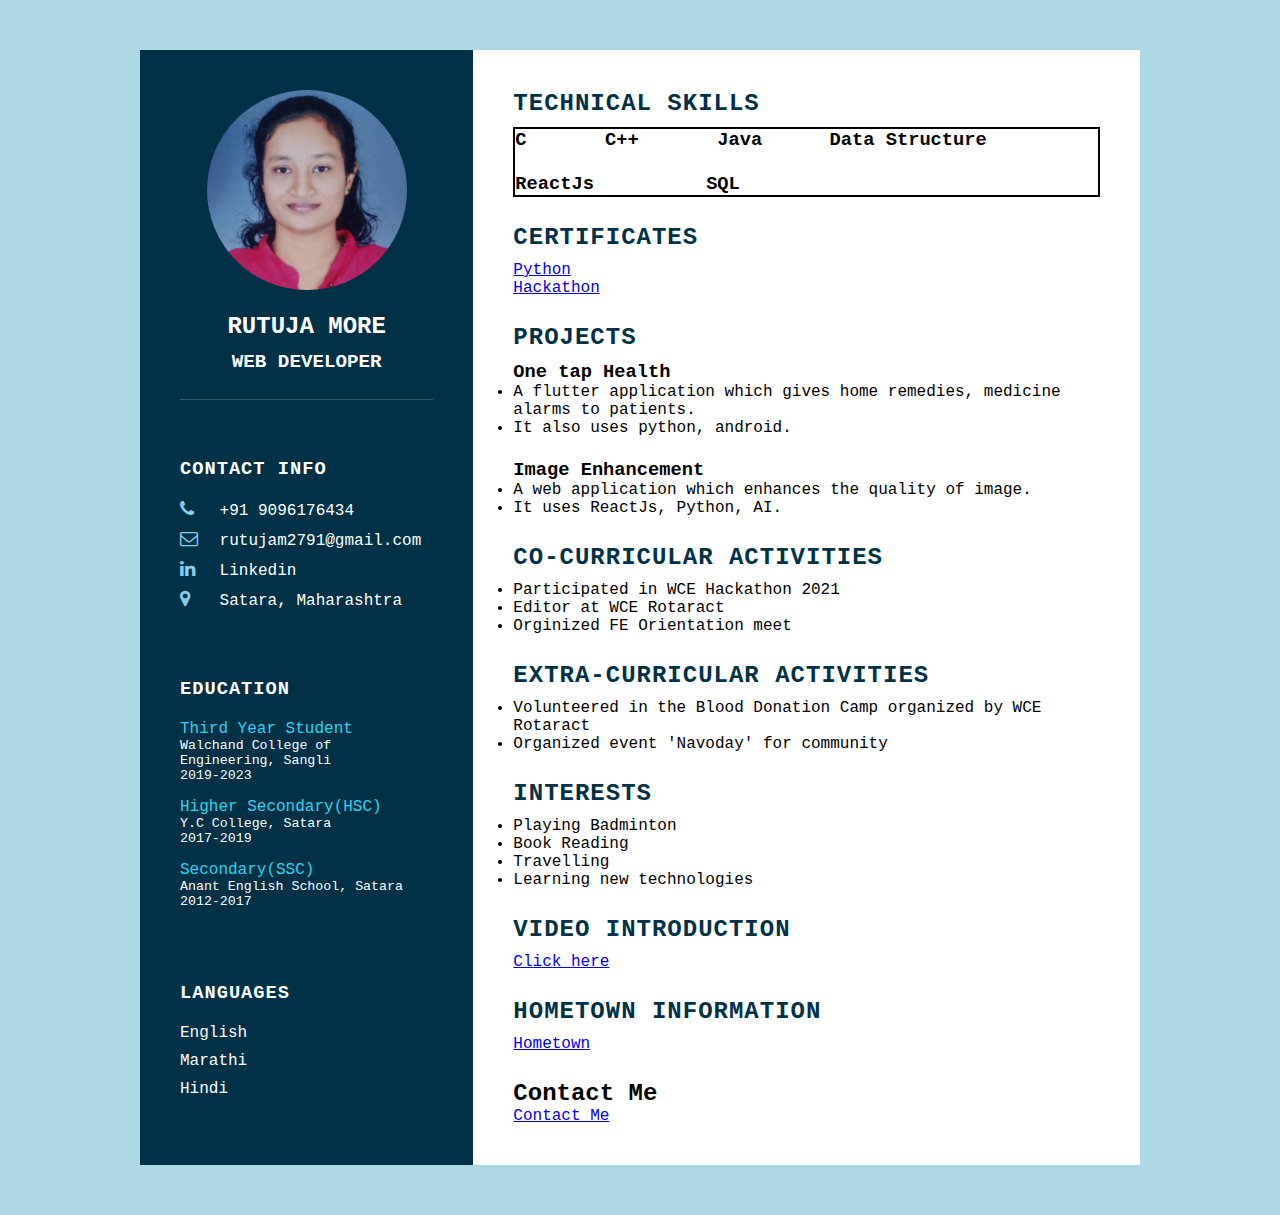
<file: index.html>
<!DOCTYPE html>
<html>
    <head>
        <title>
            My Resume
        </title>
        <link rel="stylesheet" href="https://cdnjs.cloudflare.com/ajax/libs/font-awesome/4.7.0/css/font-awesome.css" 
        integrity="sha512-5A8nwdMOWrSz20fDsjczgUidUBR8liPYU+WymTZP1lmY9G6Oc7HlZv156XqnsgNUzTyMefFTcsFH/tnJE/+xBg=="
         crossorigin="anonymous" referrerpolicy="no-referrer" />
        <link rel="stylesheet" href="style.css">
    </head>
    <body>
        <div class="container">
            <div class="left_side">
                <div class="profileText">
                    <div class="imgbx">
                        <img src="Rutuja.jpeg" class="img">
                        <div class="blue-box"></div>
                    </div>
                    <h2>Rutuja More<br> <span> Web Developer</span></h2>
                </div>
                <div class="contactInfo"><br/>
                    <h3 class="title"> Contact Info</h3>
                    <ul>
                        <li>
                            <span class="icon"><i class="fa fa-phone" aria-hidden="true"></i></span>
                            <span class="text">+91 9096176434</span>
                        </li>
                        <li>
                            <span class="icon"><i class="fa fa-envelope-o" aria-hidden="true"></i></i></span>
                            <span class="text">rutujam2791@gmail.com</span>
                        </li> 
                        <li>
                            <span class="icon"><i class="fa fa-linkedin" aria-hidden="true"></i></span>
                            <a href="https://www.linkedin.com/in/rutuja-more-9574611a8/" style="color:#fff; text-decoration: none;">Linkedin</a>
                        </li>
                        <li>
                            <span class="icon"><i class="fa fa-map-marker" aria-hidden="true"></i></span>
                            <a href="https://www.google.com/maps/d/u/0/viewer?msa=0&mid=1ZdmXqwEmrVOw4_5p3fu71_DKwpE&ll=17.690879628981744%2C74.01946504822499&z=13" style="color:#fff; text-decoration: none;">Satara, Maharashtra</a>
                        </li>
                    </ul>
                </div>

                <div class="contactInfo education"> <br/>
                    <h3 class="title"> Education</h3>
                    <ul>
                        <li>
                           <h4>Third Year Student</h4>
                           <h5>Walchand College of Engineering, Sangli</h5>
                           <h5>2019-2023</h5>
                        </li>
                        <li>
                            <h4>Higher Secondary(HSC)</h4>
                            <h5>Y.C College, Satara</h5>
                            <h5>2017-2019</h5>
                        </li>
                        <li>
                            <h4>Secondary(SSC)</h4>
                            <h5>Anant English School, Satara</h5>
                            <h5>2012-2017</h5>
                        </li>
                    </ul>
                </div>

                <div class="contactInfo language"> <br/>
                    <h3 class="title">Languages</h3>
                    <ul>
                        <li>
                            <span class="text">English</span>
                            <span class="percent"></span>
                        </li>
                        <li>
                            <span class="text">Marathi</span>
                            <span class="percent"></span>
                        </li>
                        <li>
                            <span class="text">Hindi</span>
                            <span class="percent"></span>
                        </li>
                    </ul>
                </div>
            </div>
            <div class="right_side">
                <div class="about">
                    <h2 class="title2">Technical Skills</h2>
                    <h3 class="soild" style="width:auto padding= 10px; border:2px solid black;">C &nbsp;&nbsp;&nbsp;&nbsp;&nbsp; C++ &nbsp;&nbsp;&nbsp;&nbsp;&nbsp;
                    Java &nbsp;&nbsp;&nbsp;&nbsp;&nbsp;Data Structure &nbsp;&nbsp;&nbsp;&nbsp;&nbsp;<br/><br/>
                    ReactJs&nbsp;&nbsp;&nbsp;&nbsp;&nbsp;&nbsp;&nbsp;&nbsp;&nbsp; SQL</h3>
                </div>
                <div class="about">
                    <h2 class="title2"><br/>Certificates</h2>
                    <div class="box">
                        <a href="Python Course_Udemy.pdf">Python</a>&nbsp;&nbsp;&nbsp;<br/>
                        <a href="Rutuja More_Certificate.pdf">Hackathon</a>
                    </div>
                </div>  
                <div class="about">
                    <h2 class="title2"><br/>Projects</h2>
                    <h3 class="text">One tap Health</h3>
                    <ul>
                        <li>A flutter application which gives home remedies, medicine alarms to patients.</li>
                        <li>It also uses python, android.</li>
                    </ul>
                    <h3 class="text"><br/>Image Enhancement</h3>
                    <ul>
                        <li>A web application which enhances the quality of image.</li>
                        <li>It uses ReactJs, Python, AI.</li>
                    </ul>
                </div>
                <div class="about">
                    <h2 class="title2"><br/>Co-curricular Activities</h2>
                    <ul>
                        <li>Participated in WCE Hackathon 2021</li>
                        <li>Editor at WCE Rotaract</li>
                        <li>Orginized FE Orientation meet</li>
                    </ul>
                </div>
                <div class="about">
                    <h2 class="title2"><br/>Extra-Curricular Activities</h2>
                    <ul>
                        <li>Volunteered in the Blood Donation Camp organized by WCE Rotaract</li>
                        <li>Organized event 'Navoday' for community </li>
                    </ul>
                </div>
                <div class="about">
                    <h2 class="title2"><br/>Interests</h2>
                    <ul>
                        <li>Playing Badminton</li>
                        <li>Book Reading</li>
                        <li>Travelling</li>
                        <li>Learning new technologies</li>
                    </ul>
                </div>
                <div class="about">
                    <h2 class="title2"><br/>Video Introduction</h2>
                    <a href="Video Resume_2019BTECS00086.mp4">Click here</a>
                </div>
                <div class="about">
                    <h2 class="title2"><br/>Hometown Information</h2>
                    <a href="hometown.html">Hometown</a>
                </div>
                <h2><br/>Contact Me</h2>
                <a href="form.html">Contact Me</a>
            </div>
        </div>
    </body>
</html>
</file>
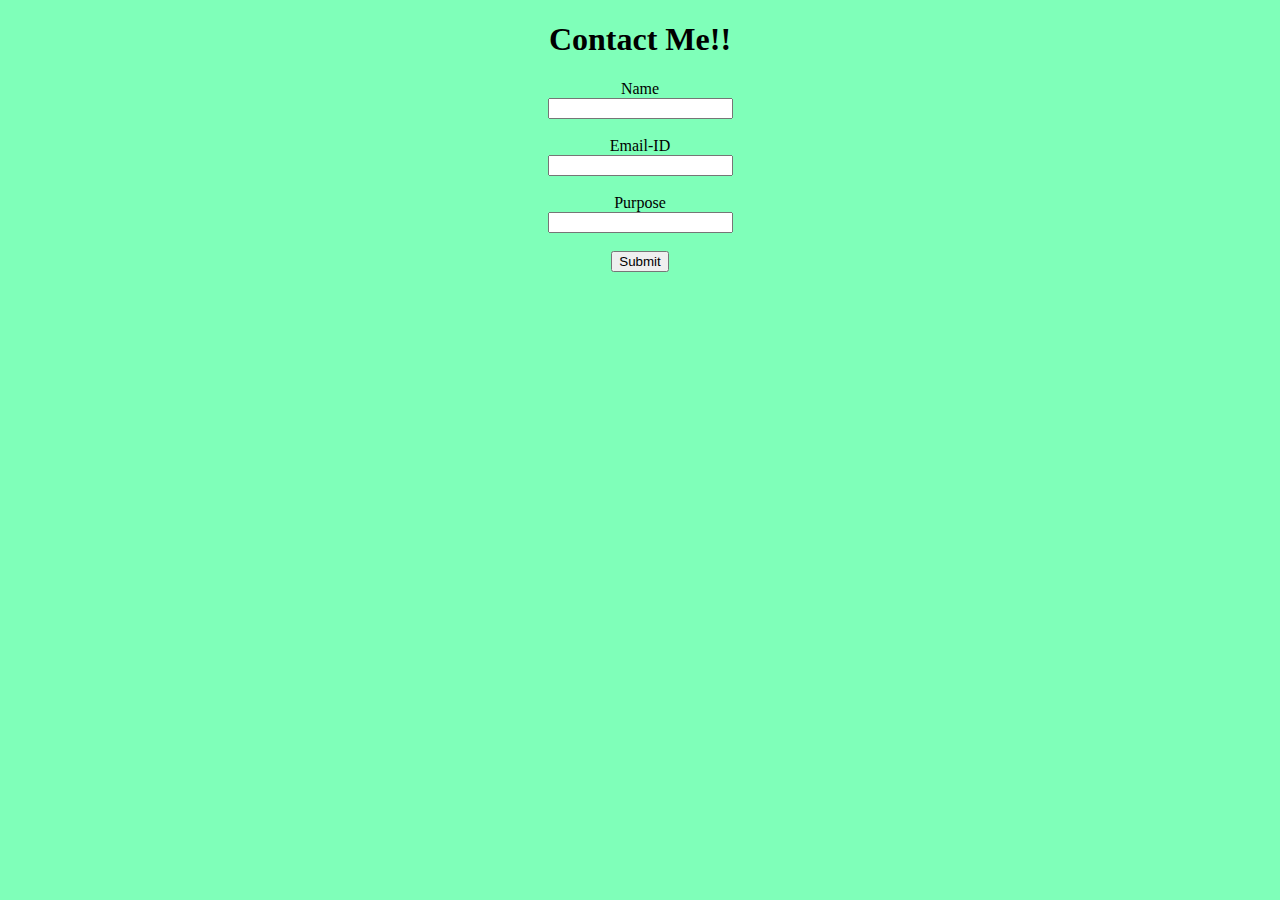
<file: form.html>
<!Doctype Html>
<Html>   
<Head>    
<Title>   Contact Me </Title>
<script type = "text/javascript">
    function fun() {
       alert ("Submitted Sucessfully");
    }
</script>     
</Head>
<Body style="text-align: center; background-color: rgb(127, 255, 185);"> 
    <h1>Contact Me!!</h1>
<form>
<label>Name </label> <br>
<input type="text"> <br> <br>
<label>Email-ID</label> <br>
<input type="email">  <br> <br>
<label>Purpose</label><br/>
<input type="text"><br> <br>
<input type="button" value="Submit" onclick="fun();">
</form>
</Body> 
</Html>
</file>
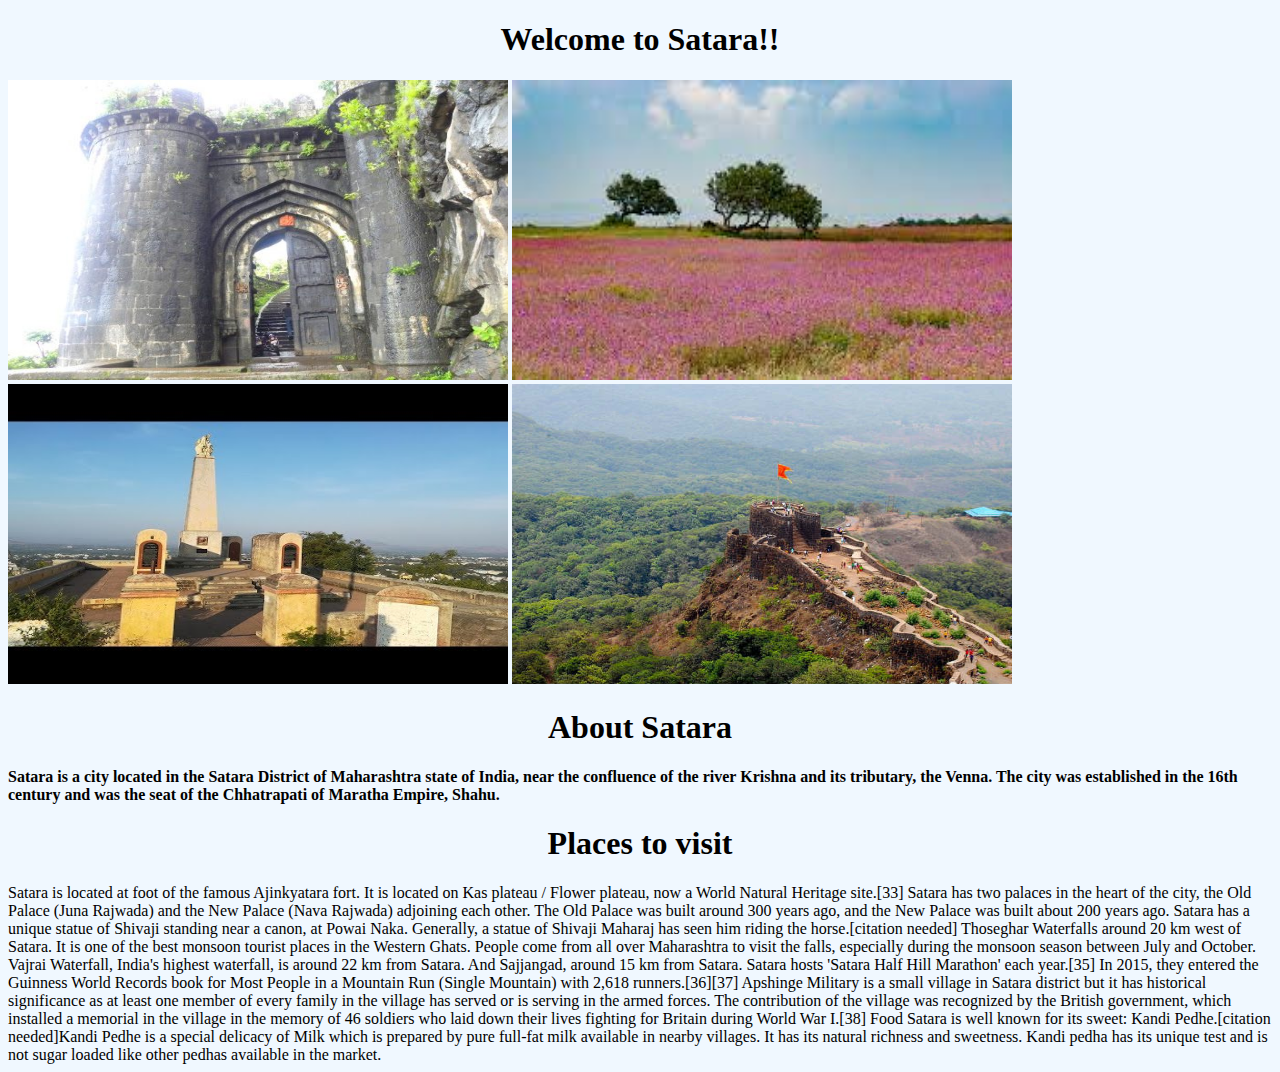
<file: hometown.html>
<!DOCTYPE html>
<html>
    <head>
        <title>Satara</title>
    </head>
    <body style="background-color: aliceblue;">
        <h1 style="text-align: center;">Welcome to Satara!!</h1>
        <img src="ajinkyatara.jpg" alt="" width="500" height="300">
        <img src="kas.jpg" alt="" width="500" height="300">
        <img src="char.jpg" alt="" width="500" height="300">
        <img src="satara.jpg" alt="" width="500" height="300">
        <h1 style="text-align: center;">About Satara</h1>
        <h4>Satara is a city located in the Satara District of Maharashtra state of India, near the confluence of the river Krishna
             and its tributary, the Venna. The city was established in the 16th century and was the seat of the Chhatrapati of Maratha 
             Empire, Shahu.</h4>

    <h1 style="text-align: center;""> Places to visit</h1>
    Satara is located at foot of the famous Ajinkyatara fort. It is located on Kas plateau / Flower plateau, now a World Natural 
    Heritage site.[33] Satara has two palaces in the heart of the city, the Old Palace (Juna Rajwada) and the New Palace (Nava Rajwada) 
    adjoining each other. The Old Palace was built around 300 years ago, and the New Palace was built about 200 years ago.
    Satara has a unique statue of Shivaji standing near a canon, at Powai Naka. Generally, a statue of Shivaji Maharaj has seen him 
    riding the horse.[citation needed] Thoseghar Waterfalls around 20  km west of Satara. It is one of the best monsoon tourist places 
    in the Western Ghats. People come from all over Maharashtra to visit the falls, especially during the monsoon season between July 
    and October. Vajrai Waterfall, India's highest waterfall, is around 22 km from Satara. And Sajjangad, around 15 km from Satara.
    Satara hosts 'Satara Half Hill Marathon' each year.[35] In 2015, they entered the Guinness World Records book for Most People in a 
    Mountain Run (Single Mountain) with 2,618 runners.[36][37]
    Apshinge Military is a small village in Satara district but it has historical significance as at least one member of every
     family in the village has served or is serving in the armed forces. The contribution of the village was recognized by the 
     British government, which installed a memorial in the village in the memory of 46 soldiers who laid down their lives fighting
     for Britain during World War I.[38] Food
    Satara is well known for its sweet: Kandi Pedhe.[citation needed]Kandi Pedhe is a special delicacy of Milk which is prepared by
     pure full-fat milk available in nearby villages. It has its natural richness and sweetness. Kandi pedha has its unique test and 
     is not sugar loaded like other pedhas available in the market.
    </body>
</html>
</file>
<file: style.css>
*
{
    margin:0;
    padding: 0;
    box-sizing:border-box;
    font-family:'Courier New', Courier, monospace;

}
body{
    background:lightblue;
    display: flex;
    justify-content: center;
    align-items: center;
    min-height: 100vh;
}
.container
{
    position:relative;
    width: 100%;
    max-width: 1000px;
    min-height: 1000px;
    background:cornsilk;
    margin: 50px;
    display: grid;
    grid-template-columns: 1fr 2fr;
    /* box-shadow: 0 35px 55px rgb(0, 0, 0); */
}
.container .left_side
{
    position: relative;
    background: #003147;
    padding: 40px;
}

.profileText{
    position: relative;
    display: flex;
    flex-direction: column;
    align-items: center;
    padding-bottom: 20px;
    border-bottom: 1px solid rgba(255, 255, 255, 0.2);
}
.profileText .imgbx
{
    position: relative;
    width: 200px;
    height: 200px;
    border-radius: 50%;
    overflow: hidden;
}
.profileText .imgbx img
{
    position: absolute;
    top:0;
    left: 0;
    width: 100%;
    height: 100%;
    object-fit: cover;
}
.profileText h2
{
    color:#fff;
    font-size: 1.5em;
    margin-top: 20px;
    text-transform: uppercase;
    text-align: center;
    line-height: 1.4em;
}
.profileText h2 span
{
    font-size: 0.8em;
}
.contactInfo
{
    padding-top: 40px;
}
.title
{
    color: #fff;
    text-transform: uppercase;
    font-weight: 600;
    letter-spacing: 1px;
    margin-bottom: 20px;;
}
.contactInfo ul
{
    position: relative;
}
.contactInfo ul li
{
    position:relative;
    list-style: none;
    margin: 10px 0;
    cursor: pointer;
}
.contactInfo ul li .icon
{
    display: inline-block;
    width: 30px;
    font-size: 18px;
    color:skyblue;
}
.contactInfo ul li span
{
    color: #fff;
}
.contactInfo.education li
{
    margin-bottom: 15px;
}
.contactInfo.education h5
{
    color: #fff;
    font-weight: 500;
}
.contactInfo.education h4
{
    color: rgb(42, 212, 235);
    font-weight: 500;
}
.contactInfo.language .percent
{
    position:relative;
    width: 100%;
    height: 6px;
}
.container .right_side
{
    position: relative;
    background: #fff;
    padding: 40px;
}

.title2{
    color:#003147;
    text-transform: uppercase;
    letter-spacing: 1px;
    margin-bottom: 10px;
    font-weight: 1500;
}
.title2.solid{
    border:black;
    border-width: 5px;
    border-style: solid;
}
</file>
